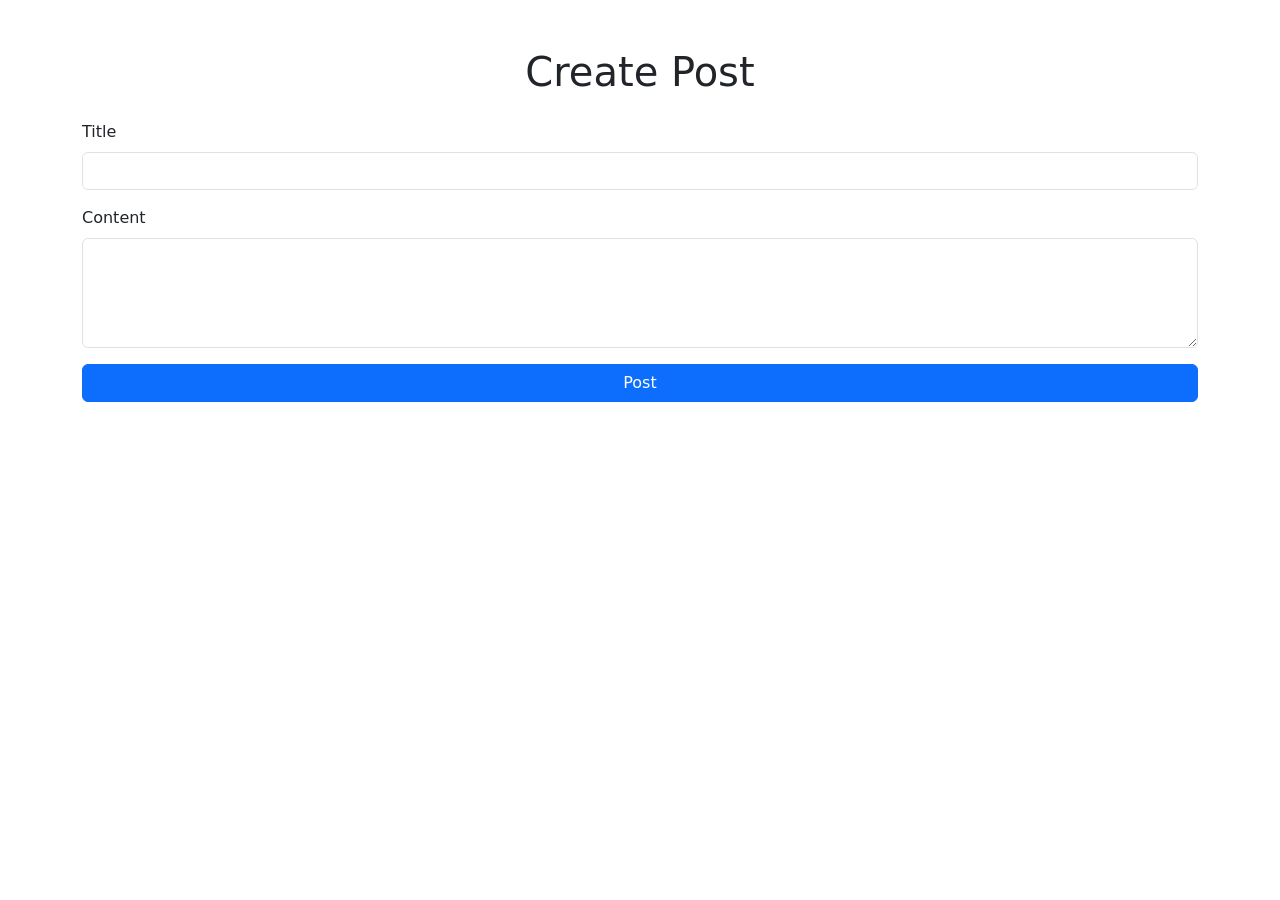
<file: create_post.html>
<!DOCTYPE html>
<html>
<head>
    <title>Create Post</title>
    <link href="https://cdn.jsdelivr.net/npm/bootstrap@5.3.0-alpha3/dist/css/bootstrap.min.css" rel="stylesheet">
</head>
<body>
    <div class="container mt-5">
        <h1 class="text-center">Create Post</h1>
        <form method="POST" class="mt-4">
            <div class="mb-3">
                <label for="title" class="form-label">Title</label>
                <input type="text" name="title" id="title" class="form-control" required>
            </div>
            <div class="mb-3">
                <label for="content" class="form-label">Content</label>
                <textarea name="content" id="content" class="form-control" rows="4" required></textarea>
            </div>
            <button type="submit" class="btn btn-primary w-100">Post</button>
        </form>
    </div>
</body>
</html>
</file>
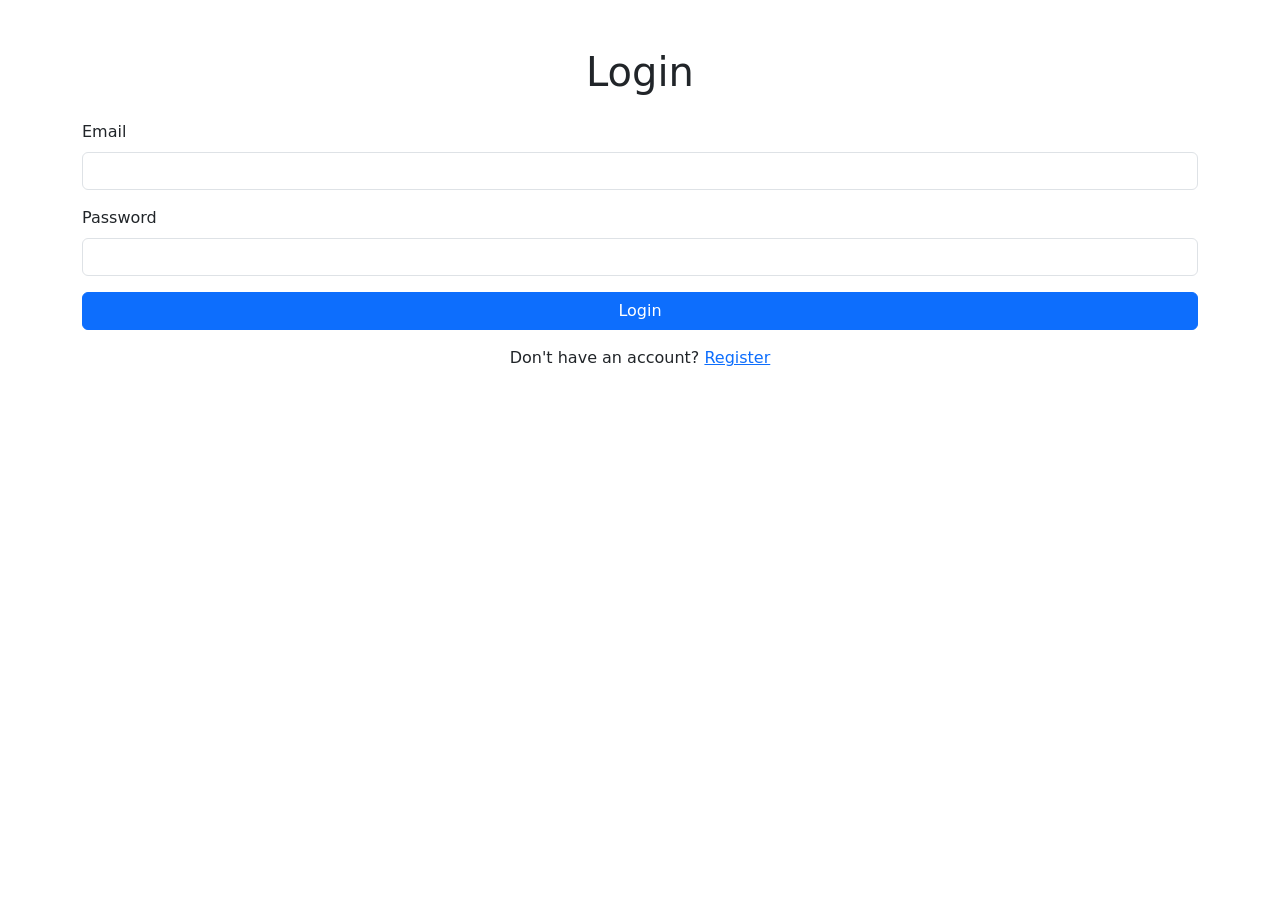
<file: login.html>
<!DOCTYPE html>
<html>
<head>
    <title>Login</title>
    <link href="https://cdn.jsdelivr.net/npm/bootstrap@5.3.0-alpha3/dist/css/bootstrap.min.css" rel="stylesheet">
</head>
<body>
    <div class="container mt-5">
        <h1 class="text-center">Login</h1>
        <form method="POST" class="mt-4">
            <div class="mb-3">
                <label for="email" class="form-label">Email</label>
                <input type="email" name="email" id="email" class="form-control" required>
            </div>
            <div class="mb-3">
                <label for="password" class="form-label">Password</label>
                <input type="password" name="password" id="password" class="form-control" required>
            </div>
            <button type="submit" class="btn btn-primary w-100">Login</button>
        </form>
        <p class="text-center mt-3">Don't have an account? <a href="/register">Register</a></p>
    </div>
</body>
</html>
</file>
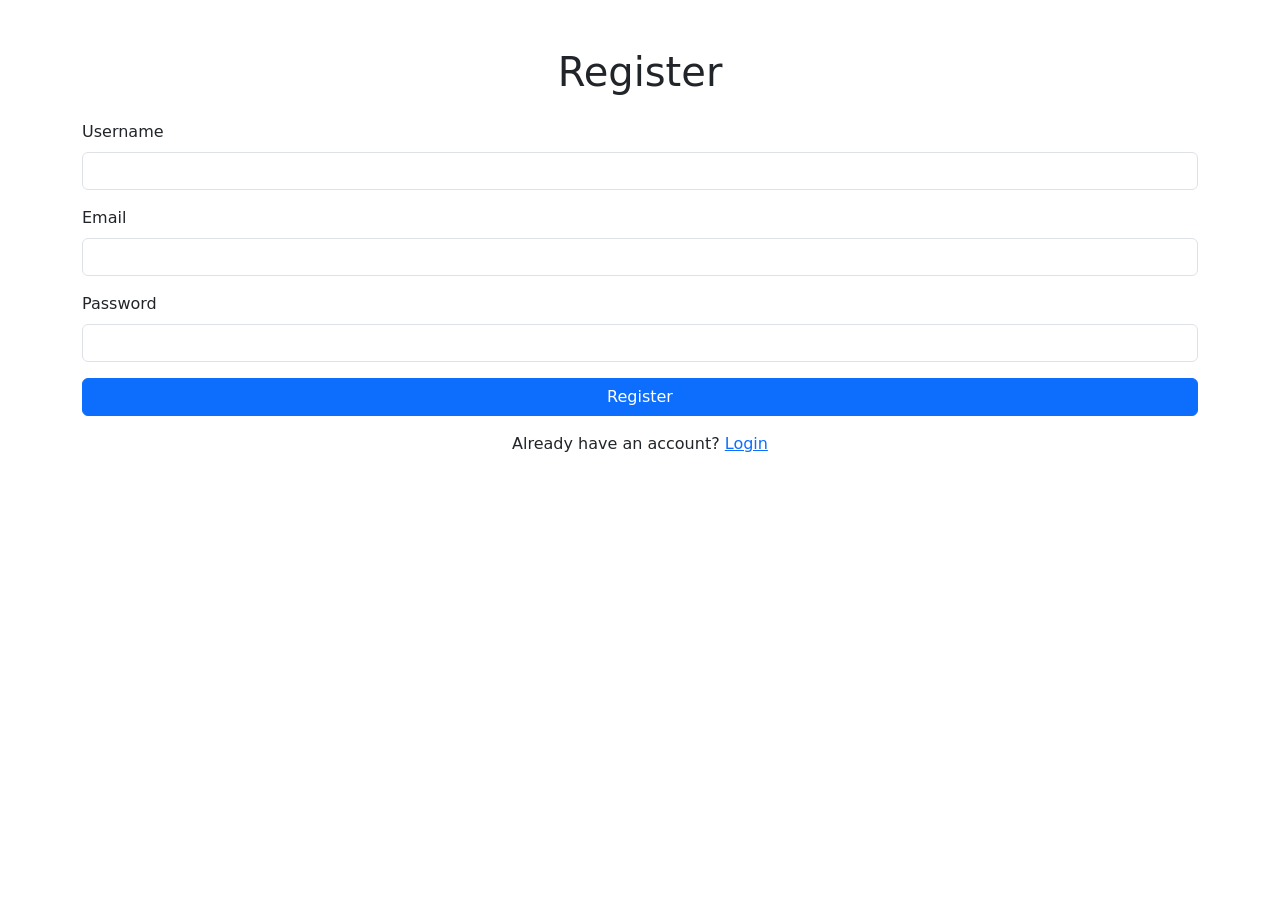
<file: register.html>
<!DOCTYPE html>
<html>
<head>
    <title>Register</title>
    <link href="https://cdn.jsdelivr.net/npm/bootstrap@5.3.0-alpha3/dist/css/bootstrap.min.css" rel="stylesheet">
</head>
<body>
    <div class="container mt-5">
        <h1 class="text-center">Register</h1>
        <form method="POST" class="mt-4">
            <div class="mb-3">
                <label for="username" class="form-label">Username</label>
                <input type="text" name="username" id="username" class="form-control" required>
            </div>
            <div class="mb-3">
                <label for="email" class="form-label">Email</label>
                <input type="email" name="email" id="email" class="form-control" required>
            </div>
            <div class="mb-3">
                <label for="password" class="form-label">Password</label>
                <input type="password" name="password" id="password" class="form-control" required>
            </div>
            <button type="submit" class="btn btn-primary w-100">Register</button>
        </form>
        <p class="text-center mt-3">Already have an account? <a href="/login">Login</a></p>
    </div>
</body>
</html>
</file>
